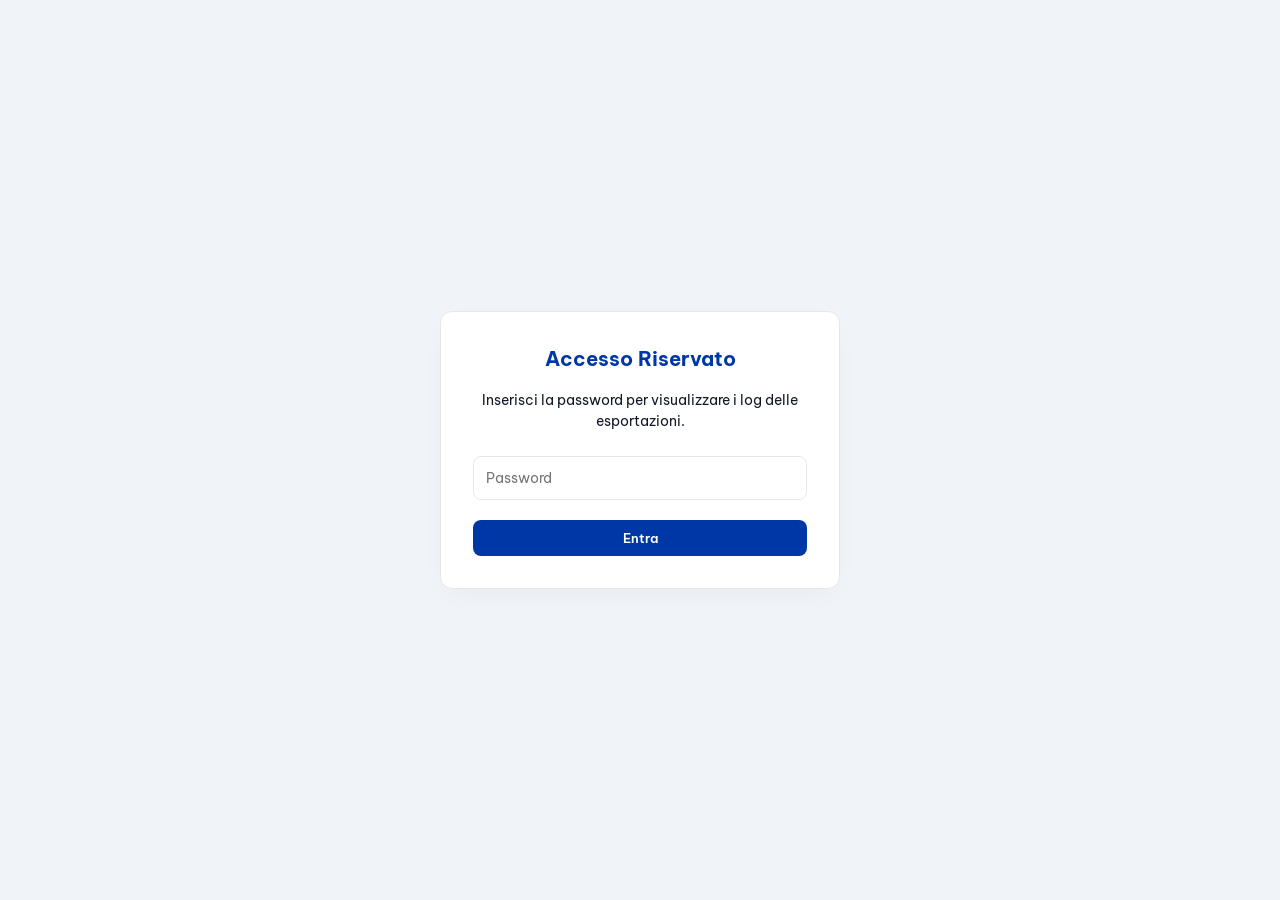
<file: log-export.html>
<!DOCTYPE html>
<html lang="it">
<head>
    <meta charset="UTF-8">
    <meta name="viewport" content="width=device-width, initial-scale=1.0">
    <title>Log Esportazioni - Galattica</title>
    <link rel="preconnect" href="https://fonts.googleapis.com">
    <link rel="preconnect" href="https://fonts.gstatic.com" crossorigin>
    <link href="https://fonts.googleapis.com/css2?family=Be+Vietnam+Pro:wght@400;500;600;700&display=swap" rel="stylesheet">
    <style>
        :root {
            --bg: #F0F4F8;
            --card: #FFFFFF;
            --ink: #111827;
            --muted: #6B7280;
            --accent: #0037A6;
            --stroke: #E5E7EB;
            --radius: 12px;
            --success: #10B981;
            --danger: #EF4444;
        }

        * { box-sizing: border-box; }
        
        body {
            font-family: 'Be Vietnam Pro', system-ui, sans-serif;
            background-color: var(--bg);
            color: var(--ink);
            margin: 0;
            padding: 40px 20px;
            line-height: 1.5;
        }

        .container {
            max-width: 1000px;
            margin: 0 auto;
            display: none; /* Hidden until authenticated */
        }

        /* Authentication Overlay */
        #authOverlay {
            position: fixed;
            top: 0; left: 0; width: 100%; height: 100%;
            background: var(--bg);
            display: flex;
            align-items: center;
            justify-content: center;
            z-index: 9999;
            padding: 20px;
        }

        #authOverlay .card {
            width: 100%;
            max-width: 400px;
            padding: 32px;
            text-align: center;
        }

        #authOverlay h2 { margin-top: 0; font-size: 20px; color: var(--accent); }

        .form-group {
            margin-bottom: 20px;
            text-align: left;
        }

        label {
            display: block;
            margin-bottom: 8px;
            font-size: 13px;
            font-weight: 600;
            color: var(--muted);
        }

        input[type="password"], input[type="text"], select {
            width: 100%;
            padding: 12px;
            border-radius: 8px;
            border: 1px solid var(--stroke);
            font-family: inherit;
            font-size: 14px;
            outline: none;
            transition: border-color 0.2s;
        }

        input:focus { border-color: var(--accent); }

        header {
            display: flex;
            justify-content: space-between;
            align-items: center;
            margin-bottom: 32px;
        }

        h1 {
            margin: 0;
            font-size: 24px;
            font-weight: 800;
            color: var(--accent);
            text-transform: uppercase;
            letter-spacing: -0.02em;
        }

        .filter-bar {
            margin-bottom: 24px;
            display: flex;
            gap: 16px;
            align-items: flex-end;
        }

        .card {
            background: var(--card);
            border-radius: var(--radius);
            box-shadow: 0 10px 30px -10px rgba(0, 0, 0, 0.05);
            overflow: hidden;
            border: 1px solid var(--stroke);
            padding: 0;
        }

        table {
            width: 100%;
            border-collapse: collapse;
            font-size: 14px;
        }

        th {
            background: #F9FAFB;
            text-align: left;
            padding: 16px;
            font-weight: 600;
            color: var(--muted);
            text-transform: uppercase;
            font-size: 12px;
            letter-spacing: 0.05em;
            border-bottom: 1px solid var(--stroke);
        }

        td {
            padding: 16px;
            border-bottom: 1px solid var(--stroke);
        }

        tr:last-child td {
            border-bottom: none;
        }

        tr:hover td {
            background-color: #F9FAFB;
        }

        .badge {
            display: inline-block;
            padding: 4px 8px;
            border-radius: 6px;
            font-size: 11px;
            font-weight: 700;
            text-transform: uppercase;
        }

        .badge-png { background: #DBEAFE; color: #1E40AF; }
        .badge-pdf { background: #FEF3C7; color: #92400E; }

        .btn {
            padding: 10px 20px;
            border-radius: 8px;
            font-weight: 600;
            font-size: 13px;
            cursor: pointer;
            transition: all 0.2s;
            border: none;
            font-family: inherit;
            display: inline-flex;
            align-items: center;
            justify-content: center;
            gap: 6px;
            text-decoration: none;
        }

        .btn-block { width: 100%; }

        .btn-primary {
            background: var(--accent);
            color: white;
        }

        .btn-primary:hover {
            background: #002D8A;
            transform: translateY(-1px);
        }

        .btn-outline {
            background: white;
            color: var(--ink);
            border: 1px solid var(--stroke);
        }

        .btn-outline:hover {
            background: #F9FAFB;
            border-color: #D1D5DB;
        }

        .btn-danger {
            background: #FEE2E2;
            color: var(--danger);
        }

        .btn-danger:hover {
            background: #FECACA;
        }

        .empty-state {
            padding: 60px;
            text-align: center;
            color: var(--muted);
        }

        .footer-actions {
            margin-top: 24px;
            display: flex;
            justify-content: space-between;
            align-items: center;
        }

        .timestamp {
            font-variant-numeric: tabular-nums;
            color: var(--muted);
        }

        /* Modal clearing */
        #modalBackdrop {
            position: fixed;
            top: 0; left: 0; width: 100%; height: 100%;
            background: rgba(0,0,0,0.5);
            display: none;
            align-items: center;
            justify-content: center;
            z-index: 10000;
            backdrop-filter: blur(4px);
        }

        .modal {
            background: white;
            padding: 32px;
            border-radius: 20px;
            box-shadow: 0 20px 50px rgba(0,0,0,0.2);
            width: 100%;
            max-width: 400px;
        }

        .modal-actions {
            display: flex;
            gap: 12px;
            margin-top: 24px;
        }

        @media (max-width: 600px) {
            header { flex-direction: column; align-items: flex-start; gap: 16px; }
            .filter-bar { flex-direction: column; align-items: stretch; }
            table, thead, tbody, th, td, tr { display: block; }
            thead tr { position: absolute; top: -9999px; left: -9999px; }
            tr { border-bottom: 2px solid var(--stroke); padding: 16px 0; }
            td { border: none; padding: 8px 16px; position: relative; padding-left: 40%; }
            td:before { position: absolute; left: 16px; width: 35%; font-weight: 600; color: var(--muted); font-size: 11px; text-transform: uppercase; }
            td:nth-of-type(1):before { content: "Data"; }
            td:nth-of-type(2):before { content: "Titolo"; }
            td:nth-of-type(3):before { content: "Tipologia"; }
            td:nth-of-type(4):before { content: "Formato"; }
            td:nth-of-type(5):before { content: "Tipo File"; }
            td:nth-of-type(6):before { content: "Azioni"; }
            td:last-child { padding-left: 16px; }
        }
    </style>
</head>
<body>
    <!-- Auth Overlay -->
    <div id="authOverlay">
        <div class="card">
            <h2>Accesso Riservato</h2>
            <p class="muted" style="font-size: 14px; margin-bottom: 24px;">Inserisci la password per visualizzare i log delle esportazioni.</p>
            <div class="form-group">
                <input type="password" id="accessPass" placeholder="Password">
            </div>
            <button id="loginBtn" class="btn btn-primary btn-block">Entra</button>
            <p id="authError" style="color: var(--danger); font-size: 12px; margin-top: 12px; display: none;">Password errata</p>
        </div>
    </div>

    <div class="container" id="mainContainer">
        <header>
            <h1>Log Esportazioni</h1>
            <a href="index.html" class="btn btn-outline">← Torna allo strumento</a>
        </header>

        <div class="filter-bar">
            <div class="form-group" style="flex: 1; margin-bottom: 0;">
                <label>Filtra per Mese</label>
                <select id="monthFilter">
                    <option value="all">Tutti i mesi</option>
                </select>
            </div>
        </div>

        <div class="card">
            <table id="logTable">
                <thead>
                    <tr>
                        <th>Data e Ora</th>
                        <th>Titolo</th>
                        <th>Tipologia</th>
                        <th>Formato</th>
                        <th>Tipo File</th>
                        <th>Azioni</th>
                    </tr>
                </thead>
                <tbody id="logBody">
                    <!-- Logs injected here -->
                </tbody>
            </table>
            <div id="emptyState" class="empty-state" style="display: none;">
                <p>Nessuna esportazione trovata per il periodo selezionato.</p>
            </div>
        </div>

        <div class="footer-actions">
            <div id="stats" class="muted"> Caricamento... </div>
            <button id="clearLogBtn" class="btn btn-danger">Pulisci Log</button>
        </div>
    </div>

    <!-- Modal Pulisci -->
    <div id="modalBackdrop">
        <div class="modal">
            <h3 style="margin-top:0">Pulisci Cronologia</h3>
            <p class="muted" style="font-size: 14px;">Inserisci la password per confermare la cancellazione definitiva di tutti i log sul server.</p>
            <div class="form-group">
                <input type="password" id="clearPass" placeholder="Password">
            </div>
            <div class="modal-actions">
                <button id="cancelClearBtn" class="btn btn-outline" style="flex:1">Annulla</button>
                <button id="confirmClearBtn" class="btn btn-danger" style="flex:1">Pulisci</button>
            </div>
        </div>
    </div>

    <script type="module">
        import { getLogs, clearLogs } from "./log-export.js";

        const AUTH_PASS = "Stelle&Galassie2026";
        const authOverlay = document.getElementById("authOverlay");
        const mainContainer = document.getElementById("mainContainer");
        const loginBtn = document.getElementById("loginBtn");
        const accessPass = document.getElementById("accessPass");
        const authError = document.getElementById("authError");

        const logBody = document.getElementById("logBody");
        const emptyState = document.getElementById("emptyState");
        const logTable = document.getElementById("logTable");
        const stats = document.getElementById("stats");
        const clearBtn = document.getElementById("clearLogBtn");
        const monthFilter = document.getElementById("monthFilter");

        const modalBackdrop = document.getElementById("modalBackdrop");
        const clearPass = document.getElementById("clearPass");
        const confirmClearBtn = document.getElementById("confirmClearBtn");
        const cancelClearBtn = document.getElementById("cancelClearBtn");

        let allLogs = [];

        // --- Auth Logic ---
        function checkAuth() {
            if (sessionStorage.getItem("galattica_auth") === "true") {
                showContent();
            }
        }

        function showContent() {
            authOverlay.style.display = "none";
            mainContainer.style.display = "block";
            loadLogs();
        }

        loginBtn.onclick = () => {
            if (accessPass.value === AUTH_PASS) {
                sessionStorage.setItem("galattica_auth", "true");
                showContent();
            } else {
                authError.style.display = "block";
                accessPass.value = "";
            }
        };

        accessPass.onkeydown = (e) => { if(e.key === 'Enter') loginBtn.click(); };

        // --- Logging & Filtering ---
        async function loadLogs() {
            logBody.innerHTML = '<tr><td colspan="6" style="text-align:center; padding: 40px;">Caricamento in corso...</td></tr>';
            allLogs = await getLogs();
            populateMonthFilter();
            render();
        }

        function populateMonthFilter() {
            const months = new Set();
            allLogs.forEach(log => {
                const date = new Date(log.timestamp);
                const val = `${date.getFullYear()}-${String(date.getMonth() + 1).padStart(2, '0')}`;
                months.add(val);
            });

            // Sort months descending
            const sortedMonths = Array.from(months).sort().reverse();
            
            const currentVal = monthFilter.value;
            monthFilter.innerHTML = '<option value="all">Tutti i mesi</option>' + 
                sortedMonths.map(m => {
                    const [y, mm] = m.split('-');
                    const label = new Date(y, mm - 1).toLocaleDateString('it-IT', { month: 'long', year: 'numeric' });
                    return `<option value="${m}">${label.charAt(0).toUpperCase() + label.slice(1)}</option>`;
                }).join("");
            monthFilter.value = currentVal;
        }

        monthFilter.onchange = () => render();

        function getLayoutLabel(layout) {
            if (!layout) return "EVENTO PLI"; // Retrocompatibilità
            return layout;
        }

        function getPageSizeLabel(pageSize, layout) {
            if (!pageSize) return "Social (1080x1440 px)"; // Retrocompatibilità
            switch (pageSize) {
                case "1080x1440":
                    return layout === "OPPORTUNITÀ/STRUMENTI" ? "Social (1080x1350 px)" : "Social (1080x1440 px)";
                case "1080x1920":
                    return "Storie (1080x1920 px)";
                case "cover-web":
                    return "Cover Web (686x457 px)";
                case "A4":
                    return "Stampa A4";
                case "A3":
                    return "Stampa A3";
                default:
                    return pageSize;
            }
        }

        function render() {
            const selectedMonth = monthFilter.value;
            const filtered = selectedMonth === "all" 
                ? allLogs 
                : allLogs.filter(log => {
                    const d = new Date(log.timestamp);
                    const val = `${d.getFullYear()}-${String(d.getMonth() + 1).padStart(2, '0')}`;
                    return val === selectedMonth;
                });
            
            if (filtered.length === 0) {
                logTable.style.display = "none";
                emptyState.style.display = "block";
                stats.textContent = `Totale: 0 esportazioni`;
                return;
            }

            logTable.style.display = "table";
            emptyState.style.display = "none";
            stats.textContent = `Totale: ${filtered.length} esportazioni`;

            logBody.innerHTML = filtered.map((log, index) => {
                const date = new Date(log.timestamp);
                const dateStr = date.toLocaleDateString('it-IT', { day: '2-digit', month: '2-digit', year: 'numeric' });
                const timeStr = date.toLocaleTimeString('it-IT', { hour: '2-digit', minute: '2-digit' });
                
                const layout = getLayoutLabel(log.layout);
                const formatLabel = getPageSizeLabel(log.pageSize, log.layout);

                return `
                    <tr>
                        <td class="timestamp">${dateStr} <br><small>${timeStr}</small></td>
                        <td><strong>${escapeHtml(log.title)}</strong></td>
                        <td><span style="font-weight: 600; color: var(--accent); font-size: 13px;">${escapeHtml(layout)}</span></td>
                        <td><span style="font-weight: 500; color: var(--ink); font-size: 13px;">${escapeHtml(formatLabel)}</span></td>
                        <td><span class="badge badge-${log.exportType}">${log.exportType.toUpperCase()}</span></td>
                        <td>
                            <button class="btn btn-outline download-btn" data-id="${log.detailsFile || index}">
                                Scarica JSON
                            </button>
                        </td>
                    </tr>
                `;
            }).join("");

            // Download events
            document.querySelectorAll('.download-btn').forEach(btn => {
                btn.onclick = async () => {
                    const id = btn.dataset.id;
                    const log = allLogs.find(l => (l.detailsFile || allLogs.indexOf(l).toString()) === id);
                    const originalText = btn.textContent;
                    
                    try {
                        btn.textContent = "Caricamento...";
                        btn.disabled = true;

                        let config = log.configuration;
                        if (!config && log.detailsFile) {
                            const resp = await fetch(`logs/details/${log.detailsFile}`);
                            if (!resp.ok) throw new Error("File non trovato sul server");
                            config = await resp.json();
                        }

                        if (config) {
                            downloadJson(config, `preset_${log.title.replace(/\s+/g, '_')}_${log.timestamp.split('T')[0]}.json`);
                        }
                    } catch (e) {
                        alert("Errore: " + e.message);
                    } finally {
                        btn.textContent = originalText;
                        btn.disabled = false;
                    }
                };
            });
        }

        // --- Clearing Logic ---
        clearBtn.onclick = () => {
            modalBackdrop.style.display = "flex";
            clearPass.value = "";
            clearPass.focus();
        };

        cancelClearBtn.onclick = () => { modalBackdrop.style.display = "none"; };

        confirmClearBtn.onclick = async () => {
            const pass = clearPass.value;
            if (!pass) return;

            confirmClearBtn.disabled = true;
            confirmClearBtn.textContent = "PULIZIA...";

            try {
                const resp = await fetch('delete-logs.php', {
                    method: 'POST',
                    headers: { 'Content-Type': 'application/json' },
                    body: JSON.stringify({ password: pass })
                });

                if (resp.ok) {
                    clearLogs(); // Clear local cache too
                    modalBackdrop.style.display = "none";
                    loadLogs();
                    alert("Tutti i log sono stati eliminati correttamente.");
                } else {
                    const err = await resp.json();
                    alert("Errore: " + (err.error || "Impossibile eliminare i log"));
                }
            } catch (e) {
                alert("Errore di connessione al server.");
            } finally {
                confirmClearBtn.disabled = false;
                confirmClearBtn.textContent = "Pulisci";
            }
        };

        clearPass.onkeydown = (e) => { if (e.key === 'Enter') confirmClearBtn.click(); };

        // Helper functions
        function downloadJson(obj, filename) {
            const blob = new Blob([JSON.stringify(obj, null, 2)], { type: "application/json" });
            const url = URL.createObjectURL(blob);
            const a = document.createElement("a");
            a.href = url;
            a.download = filename;
            a.click();
            URL.revokeObjectURL(url);
        }

        function escapeHtml(text) {
            const div = document.createElement('div');
            div.textContent = text;
            return div.innerHTML;
        }

        checkAuth();
    </script>
</body>
</html>
</file>
